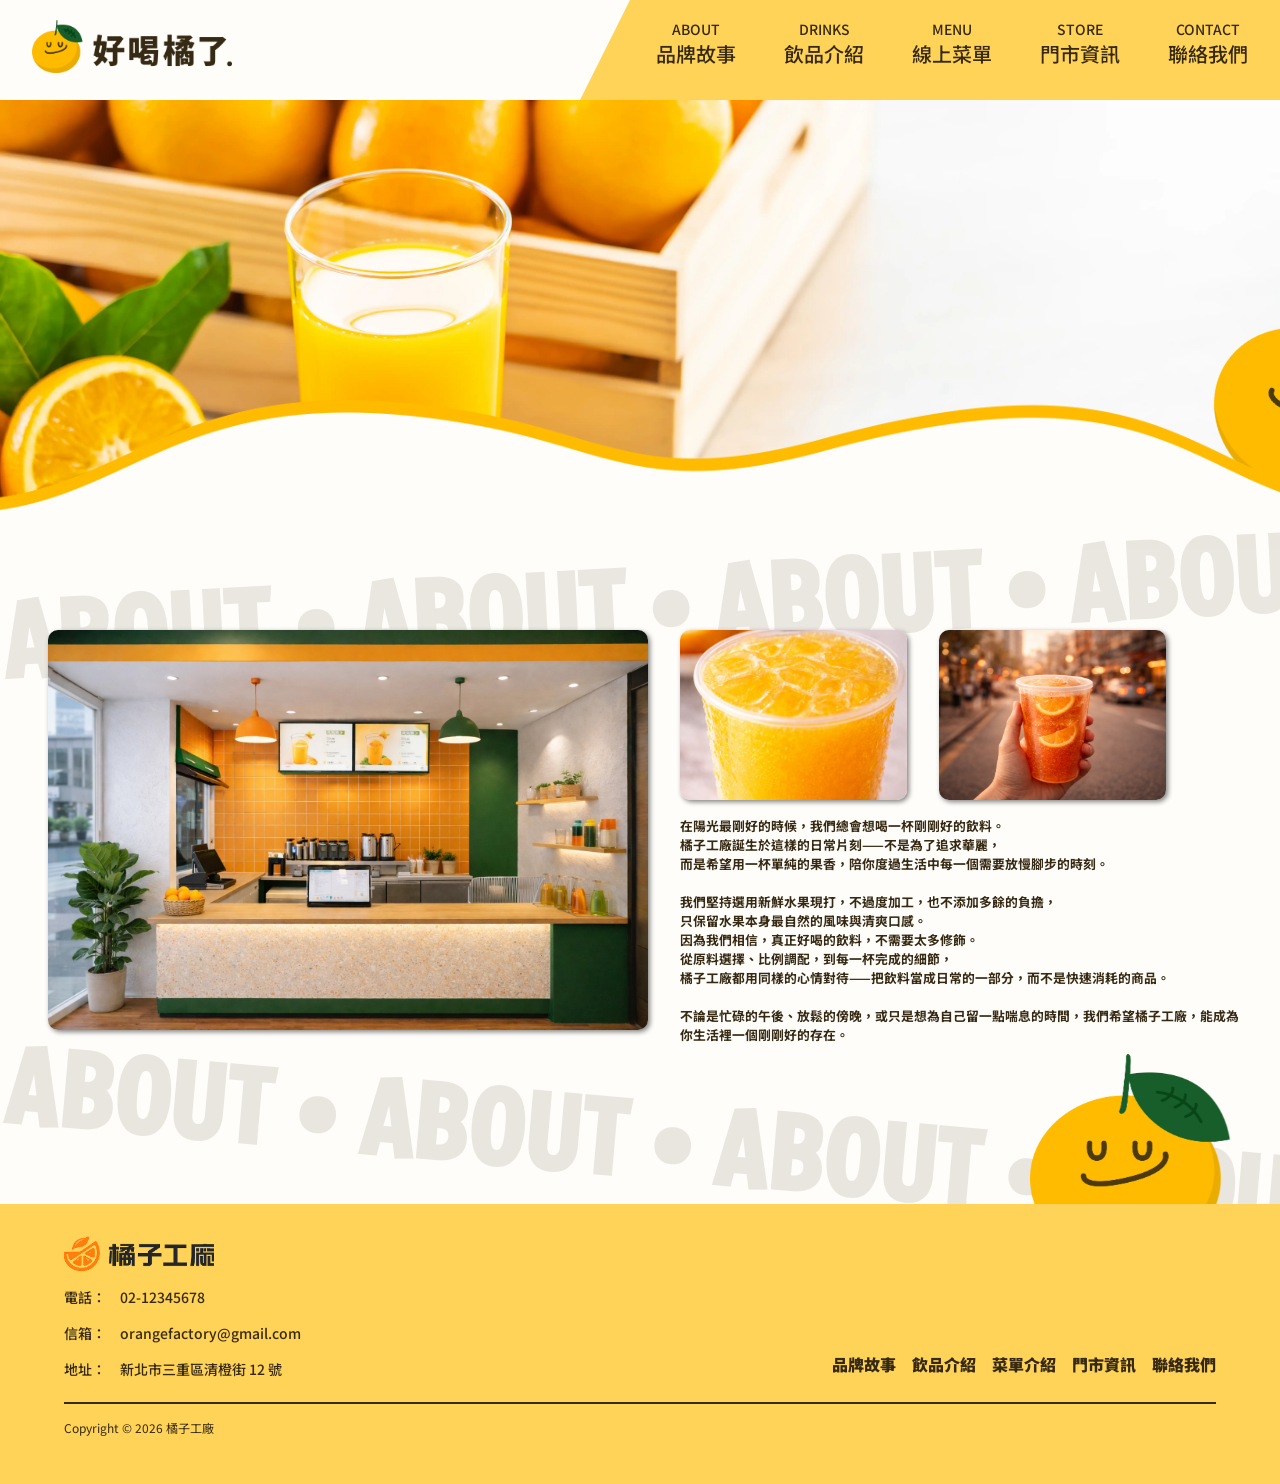
<file: about.html>
<!DOCTYPE html>
<html lang="zw-TW">

<head>
    <meta charset="UTF-8">
    <meta name="viewport" content="width=device-width, initial-scale=1.0">
    <link rel="stylesheet" href="css/color_font.css">
    <link rel="stylesheet" href="css/nav-2.css">
    <link rel="stylesheet" href="css/about.css">
    <link rel="stylesheet" href="css/index/footer.css">
    <title>好喝橘了</title>
</head>

<body>
    <div class="start_ani">
        <div class="start_group">
            <img class="start_orange" src="images/orange.png" alt="">
            <div class="start_text">--ABOUT--</div>
        </div>
        <div class="start_bg"></div>
    </div>
    <nav class="navbar">
        <div class="nav-inner">
            <a href="index.html">
                <div class="nav-logo"></div>
            </a>
            <ul class="nav_list">
                <li>
                    <a href="about.html">
                        <p class="nav-en">ABOUT</p>
                        <p class="nav-zh">品牌故事</p>
                    </a>
                </li>
                <li>
                    <a href="drinks.html">
                        <p class="nav-en">DRINKS</p>
                        <p class="nav-zh">飲品介紹</p>
                    </a>
                </li>
                <li>
                    <a href="menu.html">
                        <p class="nav-en">MENU</p>
                        <p class="nav-zh">線上菜單</p>
                    </a>
                </li>
                <li>
                    <a href="shop.html">
                        <p class="nav-en">STORE</p>
                        <p class="nav-zh">門市資訊</p>
                    </a>
                </li>
                <li>
                    <a href="contact.html">
                        <p class="nav-en">CONTACT</p>
                        <p class="nav-zh">聯絡我們</p>
                    </a>
                </li>
            </ul>
            <ul class="nav_list_rwd">
                <li>
                    <button id="nav_list_btn"><img src="images/nav/nav_rwd.png" alt=""></button>
                </li>
            </ul>
        </div>
    </nav>
    <!-- 手機rwd -->
    <nav>
        <div class="nav-inner-rwd" id="nav-rwd">
            <div class="nav-close">
                <button id="nav-close"><img src="images/nav/nav_rwd_close.png" alt=""></button>
            </div>
            <ul class="nav-list-rwd">
                <li>
                    <a href="about.html">
                        <p class="nav-zh-rwd">品牌故事　<span class="nav-en-rwd">ABOUT</span></p>
                    </a>
                </li>
                <li>
                    <a href="drinks.html">
                        <p class="nav-zh-rwd">飲品介紹　<span class="nav-en-rwd">DRINKS</span></p>
                    </a>
                </li>
                <li>
                    <a href="menu.html">
                        <p class="nav-zh-rwd">線上菜單　<span class="nav-en-rwd">MENU</span></p>
                    </a>
                </li>
                <li>
                    <a href="shop.html">
                        <p class="nav-zh-rwd">門市資訊　<span class="nav-en-rwd">STORE</span></p>
                    </a>
                </li>
                <li>
                    <a href="contact.html">
                        <p class="nav-zh-rwd">聯絡我們　<span class="nav-en-rwd">CONTACT</span></p>
                    </a>
                </li>
            </ul>
            <div class="nav-info-rwd">
                <div class="info-icon">
                    <a href="#"><i class="fa-brands fa-square-facebook fa-2xl" style="color: var(--TC1)"></i></a>
                    <a href="#"><i class="fa-brands fa-square-instagram fa-2xl" style="color: var(--TC1)"></i></a>
                </div>
                <div>電話：02-12345678</div>
                <div>信箱：orangefactory@gmail.com</div>
                <div>地址：新北市三重區清橙街 12 號</div>
            </div>

            <div class="wave-rwd"></div>


        </div>

    </nav>
    <div class="container">
        <div class="banner">
            <div class="banner_orange"><img src="images/orange.png" alt=""></div>
            <div class="wave"></div>
            <div class="marquee_wrap">
                <div class="marquee_track">
                    <span> ABOUT • ABOUT • ABOUT • ABOUT • </span>
                    <span> ABOUT • ABOUT • ABOUT • ABOUT • </span>
                </div>
            </div>
        </div>

        <div class="content">
            <!-- <div class="about">ABOUT</div> -->

            <div class="content_left">
                <img src="images/shop/shop1.webp" alt="">
            </div>
            <div class="content_right">
                <div class="right_up">
                    <div class="up_left_img"></div>
                    <div class="up_right_img"></div>
                </div>
                <div class="right_bottom">

                    <div>
                        <p>在陽光最剛好的時候，我們總會想喝一杯剛剛好的飲料。</p>
                        <p>橘子工廠誕生於這樣的日常片刻——不是為了追求華麗，</p>
                        <p>而是希望用一杯單純的果香，陪你度過生活中每一個需要放慢腳步的時刻。</p>
                    </div>
                    <br>
                    <div>
                        <p>我們堅持選用新鮮水果現打，不過度加工，也不添加多餘的負擔，</p>
                        <p>只保留水果本身最自然的風味與清爽口感。</p>
                        <p>因為我們相信，真正好喝的飲料，不需要太多修飾。</p>
                        <p>從原料選擇、比例調配，到每一杯完成的細節，</p>
                        <p>橘子工廠都用同樣的心情對待——把飲料當成日常的一部分，而不是快速消耗的商品。</p>
                    </div>
                    <br>
                    <div>不論是忙碌的午後、放鬆的傍晚，或只是想為自己留一點喘息的時間，我們希望橘子工廠，能成為你生活裡一個剛剛好的存在。</div>
                </div>
            </div>

            <div class="marquee_wrap_botton">
                <div class="marquee_track_botton">
                    <span> ABOUT • ABOUT • ABOUT • ABOUT • </span>
                    <span> ABOUT • ABOUT • ABOUT • ABOUT • </span>
                </div>
            </div>
        </div>

        <footer>
            <div class="footer_bg">
                <div class="footer_left">
                    <div class="footer_logo">
                        <img src="images/footer_logo.png" alt="">
                        <a href="#"><i class="fa-brands fa-square-facebook fa-xl" style="color: var(--TC1)"></i></a>
                        <a href="#"><i class="fa-brands fa-square-instagram fa-xl" style="color: var(--TC1)"></i></a>
                    </div>
                    <div>
                        <div class="footer_content">
                            <div>電話：　02-12345678</div>
                            <div>信箱：　orangefactory@gmail.com</div>
                            <div>地址：　新北市三重區清橙街 12 號</div>
                        </div>
                        <div class="Copyright">Copyright © 2026 橘子工廠</div>
                    </div>
                </div>
                <div class="footer_right">
                    <ul class="footer_list">
                        <li><a href="about.html">品牌故事</a></li>
                        <li><a href="drinks.html">飲品介紹</a></li>
                        <li><a href="menu.html">菜單介紹</a></li>
                        <li><a href="shop.html">門市資訊</a></li>
                        <li><a href="contact.html">聯絡我們</a></li>
                    </ul>
                </div>

            </div>
            <div class="orange"><img src="images/orange.png" alt=""></div>
        </footer>
    </div>
    <script src="https://cdn.jsdelivr.net/npm/gsap@3.14.2/dist/gsap.min.js"></script>
    <script src="js/nav.js"></script>
    <script src="js/orange.js"></script>
</body>

</html>
</file>
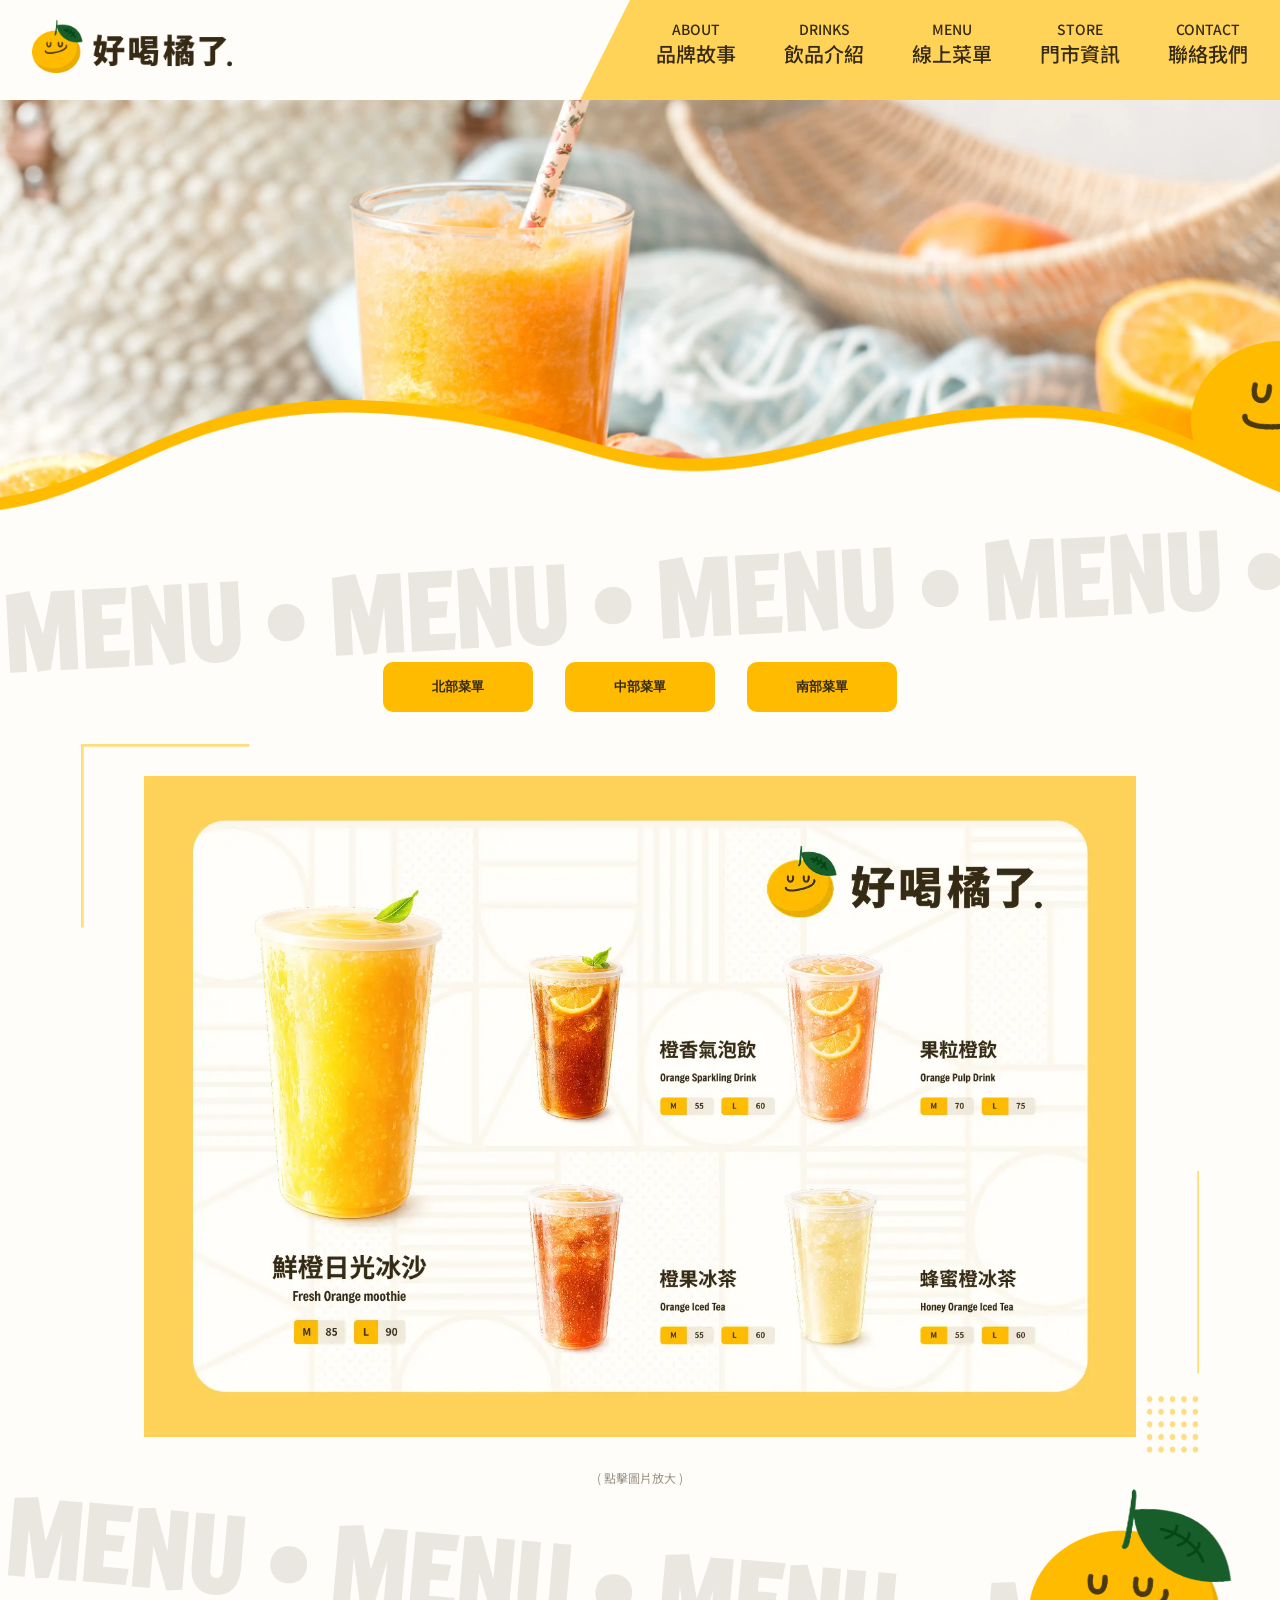
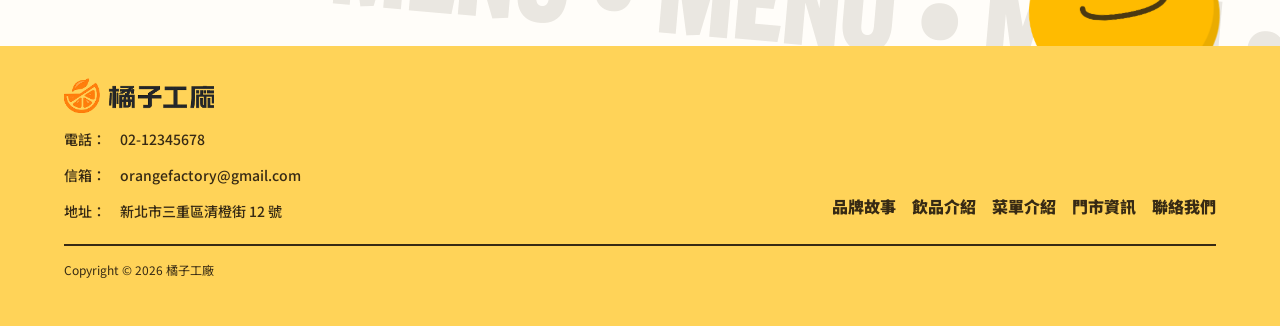
<file: menu.html>
<!DOCTYPE html>
<html lang="zw-TW">

<head>
    <meta charset="UTF-8">
    <meta name="viewport" content="width=device-width, initial-scale=1.0">
    <link rel="stylesheet" href="css/color_font.css">
    <link rel="stylesheet" href="css/nav-2.css">
    <link rel="stylesheet" href="css/menu.css">
    <link rel="stylesheet" href="css/index/footer.css">
    <title>好喝橘了</title>
</head>

<body>
    <div class="start_ani">
        <div class="start_group">
            <img class="start_orange" src="images/orange.png" alt="">
            <div class="start_text">--MENU--</div>
        </div>
        <div class="start_bg"></div>
    </div>
    <nav class="navbar">
        <div class="nav-inner">
            <a href="index.html"><div class="nav-logo"></div></a>
            <ul class="nav_list">
                <li>
                    <a href="about.html">
                        <p class="nav-en">ABOUT</p>
                        <p class="nav-zh">品牌故事</p>
                    </a>
                </li>
                <li>
                    <a href="drinks.html">
                        <p class="nav-en">DRINKS</p>
                        <p class="nav-zh">飲品介紹</p>
                    </a>
                </li>
                <li>
                    <a href="menu.html">
                        <p class="nav-en">MENU</p>
                        <p class="nav-zh">線上菜單</p>
                    </a>
                </li>
                <li>
                    <a href="shop.html">
                        <p class="nav-en">STORE</p>
                        <p class="nav-zh">門市資訊</p>
                    </a>
                </li>
                <li>
                    <a href="contact.html">
                        <p class="nav-en">CONTACT</p>
                        <p class="nav-zh">聯絡我們</p>
                    </a>
                </li>
            </ul>
            <ul class="nav_list_rwd">
                <li>
                    <button id="nav_list_btn"><img src="images/nav/nav_rwd.png" alt=""></button>
                </li>
            </ul>
        </div>
    </nav>
    <!-- 手機rwd -->
    <nav>
        <div class="nav-inner-rwd" id="nav-rwd">
            <div class="nav-close">
                <button id="nav-close"><img src="images/nav/nav_rwd_close.png" alt=""></button>
            </div>
            <ul class="nav-list-rwd">
                <li>
                    <a href="about.html">
                        <p class="nav-zh-rwd">品牌故事　<span class="nav-en-rwd">ABOUT</span></p>
                    </a>
                </li>
                <li>
                    <a href="drinks.html">
                        <p class="nav-zh-rwd">飲品介紹　<span class="nav-en-rwd">DRINKS</span></p>
                    </a>
                </li>
                <li>
                    <a href="menu.html">
                        <p class="nav-zh-rwd">線上菜單　<span class="nav-en-rwd">MENU</span></p>
                    </a>
                </li>
                <li>
                    <a href="shop.html">
                        <p class="nav-zh-rwd">門市資訊　<span class="nav-en-rwd">STORE</span></p>
                    </a>
                </li>
                <li>
                    <a href="contact.html">
                        <p class="nav-zh-rwd">聯絡我們　<span class="nav-en-rwd">CONTACT</span></p>
                    </a>
                </li>
            </ul>
            <div class="nav-info-rwd">
                <div class="info-icon">
                    <a href="#"><i class="fa-brands fa-square-facebook fa-2xl" style="color: var(--TC1)"></i></a>
                    <a href="#"><i class="fa-brands fa-square-instagram fa-2xl" style="color: var(--TC1)"></i></a>
                </div>
                <div>電話：02-12345678</div>
                <div>信箱：orangefactory@gmail.com</div>
                <div>地址：新北市三重區清橙街 12 號</div>
            </div>

            <div class="wave-rwd"></div>


        </div>

    </nav>
    <div class="container">
        <div class="banner">
            <div class="banner_orange"><img src="images/orange.png" alt=""></div>
            <div class="wave"></div>
            <div class="marquee_wrap">
                <div class="marquee_track">
                    <span> MENU • MENU • MENU • MENU • </span>
                    <span> MENU • MENU • MENU • MENU • </span>
                </div>
            </div>
        </div>

        <div class="content">
            <!-- <div class="title">MENU</div> -->
            <div class="button">
                <button class="btn north" data-region="north">北部菜單</button>
                <button class="btn center" data-region="center">中部菜單</button>
                <button class="btn south" data-region="south">南部菜單</button>
            </div>
            
            <div class="menu">
                <div class="menu_bg">
                    <img class="img-zoomIn" src="images/menu/north_menu.webp" alt="">
                </div>
                <div class="imgbox" id="imgbox">
                    <img id="imgbox-img">
                </div>
            </div>
            <div class="small_text">( 點擊圖片放大 )</div>
            <div class="marquee_wrap_botton">
                <div class="marquee_track_botton">
                    <span> MENU • MENU • MENU • MENU • </span>
                    <span> MENU • MENU • MENU • MENU • </span>
                </div>
            </div>
        </div>

        <footer>
            <div class="footer_bg">
                <div class="footer_left">
                    <div class="footer_logo">
                        <img src="images/footer_logo.png" alt="">
                        <a href="#"><i class="fa-brands fa-square-facebook fa-xl" style="color: var(--TC1)"></i></a>
                        <a href="#"><i class="fa-brands fa-square-instagram fa-xl" style="color: var(--TC1)"></i></a>
                    </div>
                    <div>
                        <div class="footer_content">
                            <div>電話：　02-12345678</div>
                            <div>信箱：　orangefactory@gmail.com</div>
                            <div>地址：　新北市三重區清橙街 12 號</div>
                        </div>
                        <div class="Copyright">Copyright © 2026 橘子工廠</div>
                    </div>
                </div>
                <div class="footer_right">
                    <ul class="footer_list">
                        <li><a href="about.html">品牌故事</a></li>
                        <li><a href="drinks.html">飲品介紹</a></li>
                        <li><a href="menu.html">菜單介紹</a></li>
                        <li><a href="shop.html">門市資訊</a></li>
                        <li><a href="contact.html">聯絡我們</a></li>
                    </ul>
                </div>
                
            </div>
            <div class="orange"><img src="images/orange.png" alt=""></div>
        </footer>
    </div>
    <script src="https://cdn.jsdelivr.net/npm/gsap@3.14.2/dist/gsap.min.js"></script>
    <script src="js/nav.js"></script>
    <script src="js/menu.js"></script>
    <script src="js/orange.js"></script>
</body>

</html>
</file>
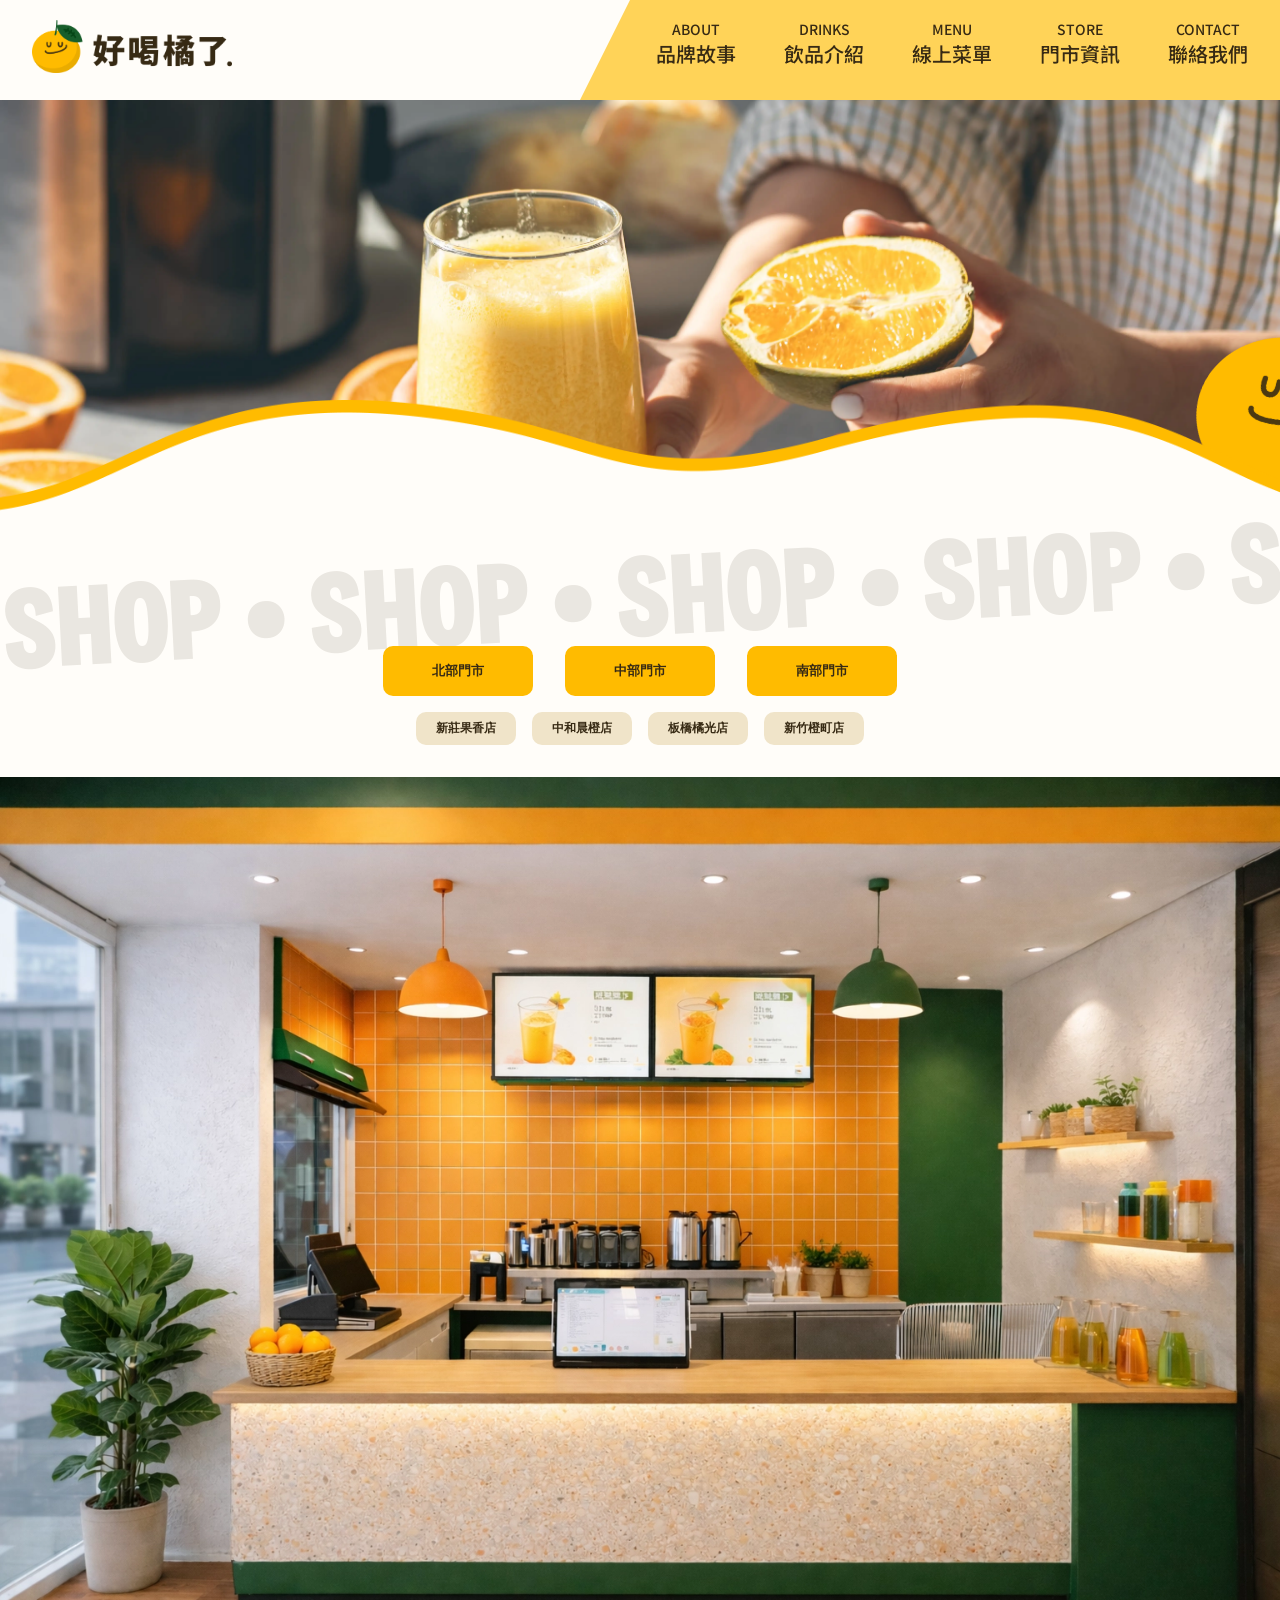
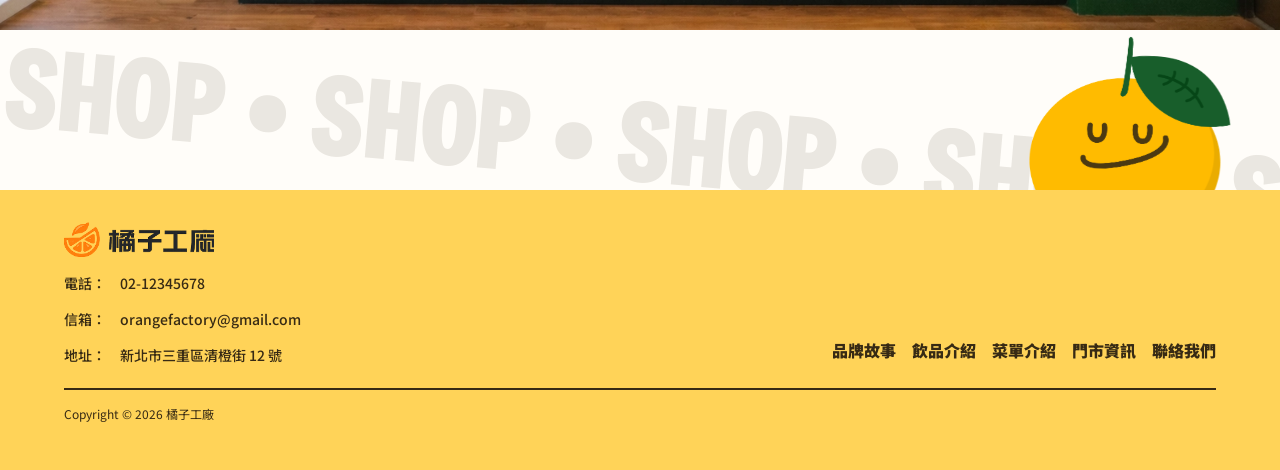
<file: shop.html>
<!DOCTYPE html>
<html lang="zw-TW">

<head>
    <meta charset="UTF-8">
    <meta name="viewport" content="width=device-width, initial-scale=1.0">
    <link rel="stylesheet" href="css/color_font.css">
    <link rel="stylesheet" href="css/nav-2.css">
    <link rel="stylesheet" href="css/shop.css">
    <link rel="stylesheet" href="css/index/footer.css">
    <title>好喝橘了</title>
</head>

<body>
    <div class="start_ani">
        <div class="start_group">
            <img class="start_orange" src="images/orange.png" alt="">
            <div class="start_text">--STORE--</div>
        </div>
        <div class="start_bg"></div>
    </div>
    <nav class="navbar">
        <div class="nav-inner">
            <a href="index.html">
                <div class="nav-logo"></div>
            </a>
            <ul class="nav_list">
                <li>
                    <a href="about.html">
                        <p class="nav-en">ABOUT</p>
                        <p class="nav-zh">品牌故事</p>
                    </a>
                </li>
                <li>
                    <a href="drinks.html">
                        <p class="nav-en">DRINKS</p>
                        <p class="nav-zh">飲品介紹</p>
                    </a>
                </li>
                <li>
                    <a href="menu.html">
                        <p class="nav-en">MENU</p>
                        <p class="nav-zh">線上菜單</p>
                    </a>
                </li>
                <li>
                    <a href="shop.html">
                        <p class="nav-en">STORE</p>
                        <p class="nav-zh">門市資訊</p>
                    </a>
                </li>
                <li>
                    <a href="contact.html">
                        <p class="nav-en">CONTACT</p>
                        <p class="nav-zh">聯絡我們</p>
                    </a>
                </li>
            </ul>
            <ul class="nav_list_rwd">
                <li>
                    <button id="nav_list_btn"><img src="images/nav/nav_rwd.png" alt=""></button>
                </li>
            </ul>
        </div>
    </nav>
    <!-- 手機rwd -->
    <nav>
        <div class="nav-inner-rwd" id="nav-rwd">
            <div class="nav-close">
                <button id="nav-close"><img src="images/nav/nav_rwd_close.png" alt=""></button>
            </div>
            <ul class="nav-list-rwd">
                <li>
                    <a href="about.html">
                        <p class="nav-zh-rwd">品牌故事　<span class="nav-en-rwd">ABOUT</span></p>
                    </a>
                </li>
                <li>
                    <a href="drinks.html">
                        <p class="nav-zh-rwd">飲品介紹　<span class="nav-en-rwd">DRINKS</span></p>
                    </a>
                </li>
                <li>
                    <a href="menu.html">
                        <p class="nav-zh-rwd">線上菜單　<span class="nav-en-rwd">MENU</span></p>
                    </a>
                </li>
                <li>
                    <a href="shop.html">
                        <p class="nav-zh-rwd">門市資訊　<span class="nav-en-rwd">STORE</span></p>
                    </a>
                </li>
                <li>
                    <a href="contact.html">
                        <p class="nav-zh-rwd">聯絡我們　<span class="nav-en-rwd">CONTACT</span></p>
                    </a>
                </li>
            </ul>
            <div class="nav-info-rwd">
                <div class="info-icon">
                    <a href="#"><i class="fa-brands fa-square-facebook fa-2xl" style="color: var(--TC1)"></i></a>
                    <a href="#"><i class="fa-brands fa-square-instagram fa-2xl" style="color: var(--TC1)"></i></a>
                </div>
                <div>電話：02-12345678</div>
                <div>信箱：orangefactory@gmail.com</div>
                <div>地址：新北市三重區清橙街 12 號</div>
            </div>

            <div class="wave-rwd"></div>


        </div>

    </nav>
    <div class="container">
        <div class="banner">
            <div class="banner_orange"><img src="images/orange.png" alt=""></div>
            <div class="wave"></div>
            <div class="marquee_wrap">
                <div class="marquee_track">
                    <span> SHOP • SHOP • SHOP • SHOP • </span>
                    <span> SHOP • SHOP • SHOP • SHOP • </span>
                </div>
            </div>
        </div>

        <div class="content">
            <!-- <div class="title">MENU</div> -->
            <div class="BTN">
                <div class="button">
                    <button class="btn north" data-region="north">北部門市</button>
                    <button class="btn center" data-region="center">中部門市</button>
                    <button class="btn south" data-region="south">南部門市</button>
                </div>
                <div class="button_area isStartNorth">
                    <button class="btn_area" data-area="north1">新莊果香店</button>
                    <button class="btn_area" data-area="north2">中和晨橙店</button>
                    <button class="btn_area" data-area="north3">板橋橘光店</button>
                    <button class="btn_area" data-area="north4">新竹橙町店</button>
                </div>
            </div>
            <div class="shop">
                <div class="img">
                    <img class="img_zoonIn" src="images/shop/shop1.webp" alt="">
                    <div class="img_box">
                        <img id="imgbox_img" src="images/shop/shop1.webp" alt="">
                    </div>
                    <div>
                    </div>
                    <div class="roller-top">
                        <div class="roller_box-top">
                            <div class="roller">
                                <div class="shop_title">新莊果香店</div>
                                <hr>
                                <div>地區：新北市</div>
                                <div>電話：02-29904567</div>
                                <div>地址：新北市新莊區果香路 88 號</div>
                            </div>
                        </div>
                    </div>
                    <div class="list_rwd">
                        <div class="list_item">
                            <div class="shop_title">新莊果香店</div>
                            <hr>
                            <div>地區：新北市</div>
                            <div>電話：02-29904567</div>
                            <div>地址：新北市新莊區果香路 88 號</div>
                        </div>
                    </div>
                </div>


                <div class="small_text">( 點擊圖片放大 )</div>
            </div>

            <div class="marquee_wrap_botton">
                <div class="marquee_track_botton">
                    <span> SHOP • SHOP • SHOP • SHOP • </span>
                    <span> SHOP • SHOP • SHOP • SHOP • </span>
                </div>
            </div>
        </div>

        <footer>
            <div class="footer_bg">
                <div class="footer_left">
                    <div class="footer_logo">
                        <img src="images/footer_logo.png" alt="">
                        <a href="#"><i class="fa-brands fa-square-facebook fa-xl" style="color: var(--TC1)"></i></a>
                        <a href="#"><i class="fa-brands fa-square-instagram fa-xl" style="color: var(--TC1)"></i></a>
                    </div>
                    <div>
                        <div class="footer_content">
                            <div>電話：　02-12345678</div>
                            <div>信箱：　orangefactory@gmail.com</div>
                            <div>地址：　新北市三重區清橙街 12 號</div>
                        </div>
                        <div class="Copyright">Copyright © 2026 橘子工廠</div>
                    </div>
                </div>
                <div class="footer_right">
                    <ul class="footer_list">
                        <li><a href="about.html">品牌故事</a></li>
                        <li><a href="drinks.html">飲品介紹</a></li>
                        <li><a href="menu.html">菜單介紹</a></li>
                        <li><a href="shop.html">門市資訊</a></li>
                        <li><a href="contact.html">聯絡我們</a></li>
                    </ul>
                </div>

            </div>
            <div class="orange"><img src="images/orange.png" alt=""></div>
        </footer>
    </div>
    <script src="https://cdn.jsdelivr.net/npm/gsap@3.14.2/dist/gsap.min.js"></script>
    <script src="js/nav.js"></script>
    <script src="js/shop.js"></script>
    <script src="js/orange.js"></script>
</body>

</html>
</file>
<file: css/color_font.css>
@import url('https://fonts.googleapis.com/css2?family=Noto+Sans+TC:wght@100..900&display=swap');
@import url('https://fonts.googleapis.com/css2?family=Freeman&display=swap');

:root {
    --BC1: #FFD358;
    --BC2: #FFBB00;
    --BC3: #f0e4c9;
    --BC4: #daccab;
    --TC1: #372A14;
    --BGC: #FFFDF9;
}

:root {
    --FS1: 12px;
    --FS2: 14px;
    --FS3: 16px;
    --FS4: 20px;
    --FS5: 24px;
    --FS6: 36px;
}
</file>
<file: css/nav-2.css>
.navbar {
    position: fixed;
    right: 0;
    top: 0;
    width: 100%;
    height: 100px;
    z-index: 100;
    background-color: var(--BGC);
}

.navbar::after {
    position: absolute;
    content: "";
    top: 0;
    right: 0;
    width: 700px;
    height: 100%;
    background-color: var(--BC1);
    clip-path: polygon(50px 0, 100% 0, 100% 100%, 0 100%);
    z-index: -1;
}

.nav-inner {
    width: 100%;
    padding: 1rem 2rem;
    display: flex;
    justify-content: space-between;
    
}

.nav_list {
    display: flex;
    justify-content: end;
    list-style-type: none;
    gap: 3rem;
    margin-top: 0.2rem;
}

.nav_list_rwd {
    display: none;
}

.nav_list li a {
    text-decoration: none;
    color: var(--TC1);
}

.nav-logo {
    background-image: url(../images/nav/logo2.png);
    width: 200px;
    height: 60px;
    background-size: contain;
    background-position: center;
    background-repeat: no-repeat;
}

.nav-en {
    font-size: var(--FS2);
    text-align: center;
    font-family: "Noto Sans TC", sans-serif;
    font-weight: 500;
}

.nav-zh {
    font-size: var(--FS4);
    font-family: "Noto Sans TC", sans-serif;
    font-weight: 500;
}

.nav-inner-rwd {
    position: fixed;
    right: 0;
    height: 100%;
    width: 250px;
    background-color: var(--BGC);
    z-index: 100;
    overflow: hidden;
    transform: translateX(100%);
    transition: 0.5s ease-in-out;
}

.nav-inner-rwd.active {
    transform: translateX(0);
}

.nav-inner-rwd a img {
    width: 55px;
    padding: 1rem;
}

.nav-list-rwd {
    height: 50%;
    list-style: none;
    display: flex;
    flex-direction: column;
    padding: 2rem;
}

.nav-list-rwd li {
    margin-bottom: 1rem;
}

.nav-list-rwd li a {
    text-decoration: none;
    color: var(--TC1);
}

.nav-en-rwd {
    font-family: "Noto Sans TC", sans-serif;
    font-size: var(--FS1);
}

.nav-zh-rwd {
    font-family: "Noto Sans TC", sans-serif;
    font-size: var(--FS3);
}

.wave-rwd {
    position: absolute;
    left: 0;
    bottom: 0;
    width: 1530px;
    height: 180px;
}

.wave-rwd::before {
    content: "";
    position: absolute;
    inset: 0;
    background-image: url(../images/nav/wave2.png);
    background-size: 765px 182px;
    background-repeat: repeat-x;
    animation: waveX-rwd 50s linear infinite;
    z-index: -10;
}

.nav-info-rwd {
    padding: 2rem;
    height: 30%;
    display: flex;
    flex-direction: column;
    justify-content: end;
    font-size: var(--FS1);
}

.info-img a {
    text-decoration: none;
}

.info-icon {
    margin-bottom: 1rem;
    z-index: 10;
}

@keyframes waveX-rwd {
    from {
        transform: translateX(0);
    }

    to {
        transform: translateX(-765px);
    }
}

@keyframes rotate {
    from {
        transform: rotate(0);
    }

    to {
        transform: rotate(90deg);
    }
}


@media (max-width:992px) {
    .nav_list {
        display: none;
    }

    .nav_list_rwd {
        display: block;
        list-style-type: none;
        width: 50px;
        height: 35px;
    }

    #nav_list_btn {
        cursor: pointer;
        border: none;
        background-color: rgba(0, 0, 0, 0);
    }

    .nav-close {
        display: flex;
        justify-content: end;
        padding: 1rem;
    }
    .nav-close button img{
        width: 30px;
    }
    .nav-close button img:hover {
        animation: rotate 0.3s ease-in;
    }

    #nav-close {
        cursor: pointer;
        border: none;
        background-color: rgba(0, 0, 0, 0);
    }
    
    .nav-inner {
        align-items: center;
    }

    .navbar::after {
        right: 0;
        width: 120px;
        clip-path: polygon(0 0, 100% 0, 100% 100%, 0 100%);
    }
}
</file>
<file: css/about.css>
* {
    margin: 0;
    padding: 0;
    box-sizing: border-box;

}

body {
    background-color: var(--BGC);
}

.start_ani {
    width: 100%;
    height: 100vh;
    position: fixed;
    top: 0;
    left: 0;
    z-index: 1000;
}

.start_group {
    width: 100%;
    height: 100vh;
    display: flex;
    flex-direction: column;
    justify-content: center;
    align-items: center;
    z-index: 1000;
}

.start_ani img {
    width: 15%;
}

.start_text {
    margin-top: 1rem;
    font-size: 50px;
    font-family: "Freeman", sans-serif;
    color: var(--TC1);
}

.start_bg {
    position: fixed;
    top: 0;
    left: 0;
    width: 100%;
    height: 100vh;
    background-color: var(--BC1);
    z-index: -1;
}

.container {
    width: 100%;
    height: auto;
    font-family: "Noto Sans TC", sans-serif;
    overflow: hidden;
    color: var(--TC1);
}

.banner {
    width: 100%;
    height: 550px;
    background-image: url(../images/sliders/fresh-orange-juice-drink-bottle-glass.webp);
    background-size: cover;
    background-position: center;
    position: relative;
}

.banner_orange {
    position: absolute;
    right: -260px;
    bottom: 40px;
    width: 50%;
    display: flex;
    justify-content: end;
}

.banner_orange img {
    width: 200px;
}

.wave {
    position: absolute;
    left: 0;
    bottom: 0;
    width: 3000px;
    height: 150px;
    /* animation: waveY 5s linear infinite; */
}

.wave::before {
    content: "";
    position: absolute;
    inset: 0;
    background-image: url(../images/hero/wave2.png);
    background-size: 1440px 182px;
    background-repeat: repeat-x;
    animation: waveX 50s linear infinite;
}


.content {
    display: flex;
    justify-content: center;
    width: 100%;
    padding: 5rem 2rem 5rem 3rem;
    /* 上 右 下 左 */
    position: relative;

}


.marquee_wrap {
    position: absolute;
    bottom: -15%;
    left: 0;
    overflow: hidden;
    font-family: "Freeman", sans-serif;
    opacity: 10%;
    transform: rotate(-3deg);
}

.marquee_track {
    white-space: nowrap;
    /* 不允許文字自動換行 */
    animation: marqueeMove 30s linear infinite;
    font-weight: 700;
    font-size: 100px;

}

.marquee_wrap_botton {
    position: absolute;
    bottom: -150px;
    left: 0;
    overflow: hidden;
    z-index: -1;
    font-family: "Freeman", sans-serif;
    opacity: 10%;
    transform: rotate(5deg);
}

.marquee_track_botton {
    white-space: nowrap;
    /* 不允許文字自動換行 */
    animation: marqueeMove 30s linear infinite;
    animation-direction: reverse;
    font-weight: 700;
    font-size: 100px;

}

@keyframes marqueeMove {
    from {
        transform: translateX(0);
    }

    to {
        transform: translateX(-50%);
    }
}

.content_left {
    width: 50%;

}

.content_left img {
    width: 100%;
    height: auto;
    border-radius: 10px 10px 10px 10px;
    box-shadow: 2px 2px 5px #828282;
}

.content_right {
    width: 50%;
}

.right_up {
    width: 100%;
    display: flex;
    padding-left: 2rem;
    gap: 2rem;
}

.up_left_img {
    width: 40%;
    height: 170px;
    border-radius: 10px 10px 10px 10px;
    background-image: url(../images/sliders/life3.png);
    background-size: cover;
    background-position: center center;
    box-shadow: 2px 2px 5px #828282;
}

.up_right_img {
    width: 40%;
    height: 170px;
    border-radius: 10px 10px 10px 10px;
    background-image: url(../images/sliders/about.png);
    background-size: cover;
    background-position: center center;
    box-shadow: 2px 2px 5px #828282;
}

.right_bottom {
    width: 100%;
    padding-left: 2rem;
    margin-top: 1rem;
    font-weight: 700;
    font-size: 1vw;
}

@keyframes waveX {
    from {
        transform: translateX(0);
    }

    to {
        transform: translateX(-1440px);
    }
}


@media (max-width:992px) {
    .content {
        flex-direction: column;
        padding: 5rem 2rem 2rem 2rem;
    }

    .content_left {
        width: 100%;
        display: flex;
        justify-content: center;
    }

    .content_left img {
        width: 100%;
    }



    .content_right {
        width: 100%;
        display: flex;
        justify-content: center;
    }

    .right_up {
        width: 100%;
        padding-left: 0rem;
        display: none;
    }

    .right_bottom {
        width: 100%;
        padding-left: 0rem;
        font-size: 3vw;
    }
}

@media (max-width:576px) {
    .banner_orange {
        position: absolute;
        right: -160px;
        bottom: 95px;
        width: 50%;
        display: flex;
        justify-content: end;
    }

    .banner_orange img {
        width: 110px;
    }
}
</file>
<file: css/index/footer.css>
footer {
    position: relative;
    overflow: visible;
    z-index: 1;
}

.footer_bg {
    margin-top: 5rem;
    background-color: var(--BC1);
    width: 100%;
    height: 280px;
    display: flex;
    padding: 2rem 4rem;
    position: relative;
    color: var(--TC1);
}

.orange {
    position: absolute;
    right: 50px;
    top: -150px;
    z-index: -1;
}

.orange img {
    width: 200px;
}

.footer_bg::before {
    position: absolute;
    content: "";
    bottom: 5rem;
    left: 4rem;
    right: 4rem;
    border: 1px solid var(--TC1);
}

.footer_left {
    /* background-color: #9d7979; */
    width: 40%;
    height: 140px;

}

.footer_logo {
    display: flex;
    align-items: baseline;
}

.footer_logo img:first-child {
    width: 150px;
    margin-right: 1.5rem;
}

.footer_logo img {
    width: 20px;
    margin-right: 0.5rem;
}

.footer_content {
    margin-top: 1rem;
}

.footer_content div {
    margin-bottom: 1rem;
    font-size: var(--FS2);
    font-weight: 500;
}

.Copyright {
    margin-top: 2.5rem;
    font-size: var(--FS1);
}

.footer_right {
    /* background-color: #c01c1c; */
    width: 60%;
    height: 140px;
}

.footer_list {
    width: 100%;
    height: 100%;
    display: flex;
    justify-content: end;
    align-items: end;
    gap: 1rem;
    font-size: var(--FS3);
    font-weight: 900;
    list-style-type: none;
}

.footer_list li a {
    text-decoration: none;
    color: var(--TC1);
}

.footer_list li a:hover {
    color: var(--BGC);
}


@media (max-width:992px) {
    .footer_list {
        font-size: var(--FS2);
    }
}

@media (max-width:768px) {
    .footer_bg {
        flex-direction: column;
        padding: 2rem 2rem;
    }

    .footer_left {
        width: 100%;
    }

    .footer_right {
        width: 100%;
        height: 15px;
        margin-top: 1rem;
    }

    .footer_list {
        justify-content: start;
        align-items: start;
        font-size: var(--FS1);
    }

    .footer_bg::before {
        bottom: 3.8rem;
        left: 2rem;
        right: 2rem;
        border: 1px solid var(--TC1);
    }

    .Copyright {
        margin-top: 3.5rem;
        font-size: var(--FS1);
    }
}

@media (max-width:576px) {
    .orange {
        position: absolute;
        right: 50px;
        top: -100px;
        z-index: -1;
    }

    .orange img {
        width: 150px;
    }
}
</file>
<file: css/menu.css>
* {
    margin: 0;
    padding: 0;
    box-sizing: border-box;
}

.body {
    background-color: var(--BGC);
}

.start_ani {
    width: 100%;
    height: 100vh;
    position: fixed;
    top: 0;
    left: 0;
    z-index: 1000;
}

.start_group {
    width: 100%;
    height: 100vh;
    display: flex;
    flex-direction: column;
    justify-content: center;
    align-items: center;
    z-index: 1000;
}

.start_ani img {
    width: 15%;
}

.start_text {
    margin-top: 1rem;
    font-size: 50px;
    font-family: "Freeman", sans-serif;
    color: var(--TC1);
}

.start_bg {
    position: fixed;
    top: 0;
    left: 0;
    width: 100%;
    height: 100vh;
    background-color: var(--BC1);
    z-index: -1;
}

.container {
    width: 100%;
    height: auto;
    font-family: "Noto Sans TC", sans-serif;
    overflow: hidden;
    color: var(--TC1);
    background-color: var(--BGC);
}

.banner {
    width: 100%;
    height: 550px;
    background-image: url(../images/sliders/freshly-grown-organic-fresh-orange-juice-interior-house-with-turquoise-blanket-basket-fruit.webp);
    background-size: cover;
    background-position: center;
    position: relative;
}

.banner_orange {
    position: absolute;
    right: -260px;
    bottom: 40px;
    width: 50%;
    display: flex;
    justify-content: end;
}

.banner_orange img {
    width: 200px;
}

.wave {
    position: absolute;
    left: 0;
    bottom: 0;
    width: 3000px;
    height: 150px;
    /* animation: waveY 5s linear infinite; */
}

.wave::before {
    content: "";
    position: absolute;
    inset: 0;
    background-image: url(../images/hero/wave2.png);
    background-size: 1440px 182px;
    background-repeat: repeat-x;
    animation: waveX 50s linear infinite;
}

.content {
    display: flex;
    flex-direction: column;
    justify-content: center;
    width: 100%;
    padding: 5rem 0rem 5rem 0rem;
    /* 上 右 下 左 */
    position: relative;
}

.marquee_wrap {
    position: absolute;
    bottom: -15%;
    left: 0;
    overflow: hidden;
    font-family: "Freeman", sans-serif;
    opacity: 10%;
    transform: rotate(-3deg);
}

.marquee_track {
    white-space: nowrap;
    /* 不允許文字自動換行 */
    animation: marqueeMove 30s linear infinite;
    font-weight: 700;
    font-size: 100px;

}

.marquee_wrap_botton {
    position: absolute;
    bottom: -150px;
    left: 0;
    overflow: hidden;
    z-index: -0.1;
    font-family: "Freeman", sans-serif;
    opacity: 10%;
    transform: rotate(5deg);
}

.marquee_track_botton {
    white-space: nowrap;
    /* 不允許文字自動換行 */
    animation: marqueeMove 30s linear infinite;
    animation-direction: reverse;
    font-weight: 700;
    font-size: 100px;

}

.button {
    width: 100%;

    /* background-color: aqua; */
    display: flex;
    justify-content: center;
    align-items: center;
    padding: 2rem 2rem;
    gap: 2rem;
}

.btn {
    cursor: pointer;
    display: block;
    text-align: center;
    line-height: 50px;
    text-decoration: none;
    width: 150px;
    height: 50px;
    background-color: var(--BC2);
    color: var(--TC1);
    font-weight: 700;
    border-radius: 10px 10px 10px 10px;
    border: 0;
}

.btn:hover {
    background-color: var(--BC1);
}

.menu {
    width: 100%;
    display: flex;
    justify-content: center;
}

.menu_bg {
    width: 100%;
    display: flex;
    justify-content: center;
    /* background-color: #a82d2d; */
    background-image: url(../images/menu/bg.png);
    background-repeat: no-repeat;
    background-size: contain;
    background-position: center center;
}

.menu_bg img {
    cursor: pointer;
    width: 80%;
    padding: 1rem;
    margin-top: 1rem;
}

.small_text{
    text-align: center;
    color: var(--TC1);
    font-size: var(--FS1);
    opacity: 0.5;
    margin-top: 1rem;
}

.imgbox {
    position: fixed;
    inset: 0;
    background: rgba(0, 0, 0, 0.8);
    display: none;

    justify-content: center;
    align-items: center;
    z-index: 1000;
}

.imgbox img {
    max-width: 100%;
    max-height: 100%;
}


@keyframes waveX {
    from {
        transform: translateX(0);
    }

    to {
        transform: translateX(-1440px);
    }
}


@keyframes marqueeMove {
    from {
        transform: translateX(0);
    }

    to {
        transform: translateX(-50%);
    }
}

@media (max-width:576px) {
    .menu_bg {
        background-image: none;
    }

    .menu_bg img {
        width: 100%;
        padding: 0rem;
        margin-top: 0rem;
    }

    .banner_orange {
        position: absolute;
        right: -160px;
        bottom: 95px;
        width: 50%;
        display: flex;
        justify-content: end;
    }

    .banner_orange img {
        width: 110px;
    }
}
</file>
<file: css/shop.css>
* {
    margin: 0;
    padding: 0;
    box-sizing: border-box;
}

.start_ani {
    width: 100%;
    height: 100vh;
    position: fixed;
    top: 0;
    left: 0;
    z-index: 1000;
}

.start_group {
    width: 100%;
    height: 100vh;
    display: flex;
    flex-direction: column;
    justify-content: center;
    align-items: center;
    z-index: 1000;
}

.start_ani img {
    width: 15%;
}

.start_text {
    margin-top: 1rem;
    font-size: 50px;
    font-family: "Freeman", sans-serif;
    color: var(--TC1);
}

.start_bg {
    position: fixed;
    top: 0;
    left: 0;
    width: 100%;
    height: 100vh;
    background-color: var(--BC1);
    z-index: -1;
}

.container {
    width: 100%;
    height: auto;
    font-family: "Noto Sans TC", sans-serif;
    overflow: hidden;
    color: var(--TC1);
    background-color: var(--BGC);
}

.banner {
    width: 100%;
    height: 550px;
    background-image: url(../images/sliders/glass-freshly-squeezed-orange-juice-half-orange-female-hands.webp);
    background-size: cover;
    background-position: center center;
    position: relative;
}

.banner_orange {
    position: absolute;
    right: -260px;
    bottom: 40px;
    width: 50%;
    display: flex;
    justify-content: end;
}

.banner_orange img {
    width: 200px;
}

.wave {
    position: absolute;
    left: 0;
    bottom: 0;
    width: 3000px;
    height: 150px;
    /* animation: waveY 5s linear infinite; */
}

.wave::before {
    content: "";
    position: absolute;
    inset: 0;
    background-image: url(../images/hero/wave2.png);
    background-size: 1440px 182px;
    background-repeat: repeat-x;
    animation: waveX 50s linear infinite;
}

.content {
    display: flex;
    flex-direction: column;
    justify-content: center;
    width: 100%;
    padding: 5rem 0rem 5rem 0rem;
    /* 上 右 下 左 */
    position: relative;
}

.marquee_wrap {
    position: absolute;
    bottom: -15%;
    left: 0;
    overflow: hidden;
    font-family: "Freeman", sans-serif;
    opacity: 10%;
    transform: rotate(-3deg);
}

.marquee_track {
    white-space: nowrap;
    /* 不允許文字自動換行 */
    animation: marqueeMove 30s linear infinite;
    font-weight: 700;
    font-size: 100px;

}

.marquee_wrap_botton {
    position: absolute;
    bottom: -150px;
    left: 0;
    overflow: hidden;
    z-index: -0.1;
    font-family: "Freeman", sans-serif;
    opacity: 10%;
    transform: rotate(5deg);
}

.marquee_track_botton {
    white-space: nowrap;
    /* 不允許文字自動換行 */
    animation: marqueeMove 30s linear infinite;
    animation-direction: reverse;
    font-weight: 700;
    font-size: 100px;

}

.shop_title {
    font-size: 5vw;
    font-weight: 700;
}

.button {
    width: 100%;
    /* background-color: aqua; */
    display: flex;
    justify-content: center;
    align-items: center;
    padding: 1rem 2rem;
    gap: 2rem;
}

.btn {
    cursor: pointer;
    display: block;
    text-align: center;
    line-height: 50px;
    text-decoration: none;
    width: 150px;
    height: 50px;
    background-color: var(--BC2);
    color: var(--TC1);
    font-weight: 700;
    border-radius: 10px 10px 10px 10px;
    border: 0;
}

.btn:hover {
    background-color: var(--BC1);
}

.button_area {
    width: 100%;
    display: flex;
    flex-wrap: wrap;
    justify-content: center;
    align-items: center;
    gap: 1rem;
}

.btn_area {
    cursor: pointer;
    display: block;
    text-align: center;
    text-decoration: none;
    width: 100px;
    height: auto;
    padding: 0.5rem;
    margin-bottom: 1rem;
    background-color: var(--BC3);
    color: var(--TC1);
    font-weight: 700;
    border-radius: 10px 10px 10px 10px;
    font-size: var(--FS1);
    border: 0;
}

.btn_area:hover {
    background-color: var(--BC4);
}

.shop {
    width: 100%;
    display: flex;
    justify-content: center;
    flex-direction: column;
    align-items: center;
}


.list_rwd {
    display: none;
}


hr {
    margin: 1rem 0;
}

.left_arrow {
    background: none;
    border: none;
    cursor: pointer;
    padding: 0;
    margin-bottom: 4rem;
    margin-right: 1rem;
}

.right_arrow {
    background: none;
    border: none;
    cursor: pointer;
    padding: 0;
    margin-bottom: 4rem;
    margin-left: 1rem;
}

.img {
    display: flex;
    justify-content: center;
    margin-top: 1rem;
    position: relative;
    overflow: hidden;
}

.img_zoonIn {
    display: block;
    width: 100%;
    cursor: pointer;
}

.img_box {
    position: fixed;
    background: rgba(0, 0, 0, 0.8);
    inset: 0;
    display: none;
    justify-content: center;
    align-items: center;
    z-index: 1000;
}

#imgbox_img {
    max-width: 100%;
    max-height: 100%;

}

.roller-top {
    position: absolute;
    top: 0;
    left: 50%;
    transform: translate(-50%);
    width: 100%;
    height: 100%;
    display: flex;
    justify-content: center;
}

.roller-top .roller_box-top {
    cursor: pointer;
    position: absolute;
    top: 0;
    left: 0;
    width: 100%;
    height: 100%;
    background-color: rgba(0, 0, 0, 0.3);
    transform: translateY(-100%);
    display: flex;
    justify-content: center;
    align-items: center;
    color: aliceblue;
    font-size: 2vw;
    border-radius: 10px;
}

.roller-top:hover .roller_box-top {
    transform: translateX(0);
    transition: 1s;
}

.small_text{
    display: none;
}

@keyframes waveX {
    from {
        transform: translateX(0);
    }

    to {
        transform: translateX(-1440px);
    }
}


@keyframes marqueeMove {
    from {
        transform: translateX(0);
    }

    to {
        transform: translateX(-50%);
    }
}



@media (max-width:576px) {
    .list_rwd {
        position: absolute;
        display: flex;
        top: 50%;
        left: 50%;
        transform: translate(-50%, -50%);
        color: var(--TC1);
        font-size: var(--FS3);
    }

    .shop_title {
        font-size: var(--FS5);
    }


    .list_item {
        background-color: rgba(255, 255, 255, 0.3);
        padding: 1rem;
        border-radius: 10px;
        backdrop-filter: blur(3px);
    }

    .roller-top {
        display: none;
    }

    .button {
        gap: 1rem;
    }

    .btn {
        line-height: 50px;
        width: 100%;
        height: 50px;
        font-size: 3.5vw;
    }

    .button_area.isStart {
        flex-wrap: nowrap;
        overflow-x: auto;
        padding-bottom: 1rem;
        justify-content: start;
        padding: 1rem;
    }

    .button_area>button {
        flex-shrink: 0;
    }

    .button_area::-webkit-scrollbar {
        height: 6px;
    }

    .button_area::-webkit-scrollbar-thumb {
        background: var(--BC2);
        border-radius: 10px;
    }

    .button_area::-webkit-scrollbar-thumb:hover {
        background: var(--BC1);
    }
}

@media (max-width:576px) {
    .banner_orange {
        position: absolute;
        right: -160px;
        bottom: 95px;
        width: 50%;
        display: flex;
        justify-content: end;
    }

    .banner_orange img {
        width: 110px;
    }

    .small_text {
        display: block;
        text-align: center;
        color: var(--TC1);
        font-size: var(--FS1);
        opacity: 0.5;
        margin-top: 1rem;
    }
}

@media (max-width:470px) {



    .button_area.isStartNorth {
        flex-wrap: nowrap;
        overflow-x: auto;
        padding-bottom: 1rem;
        justify-content: start;
        padding: 1rem;
    }
}
</file>
